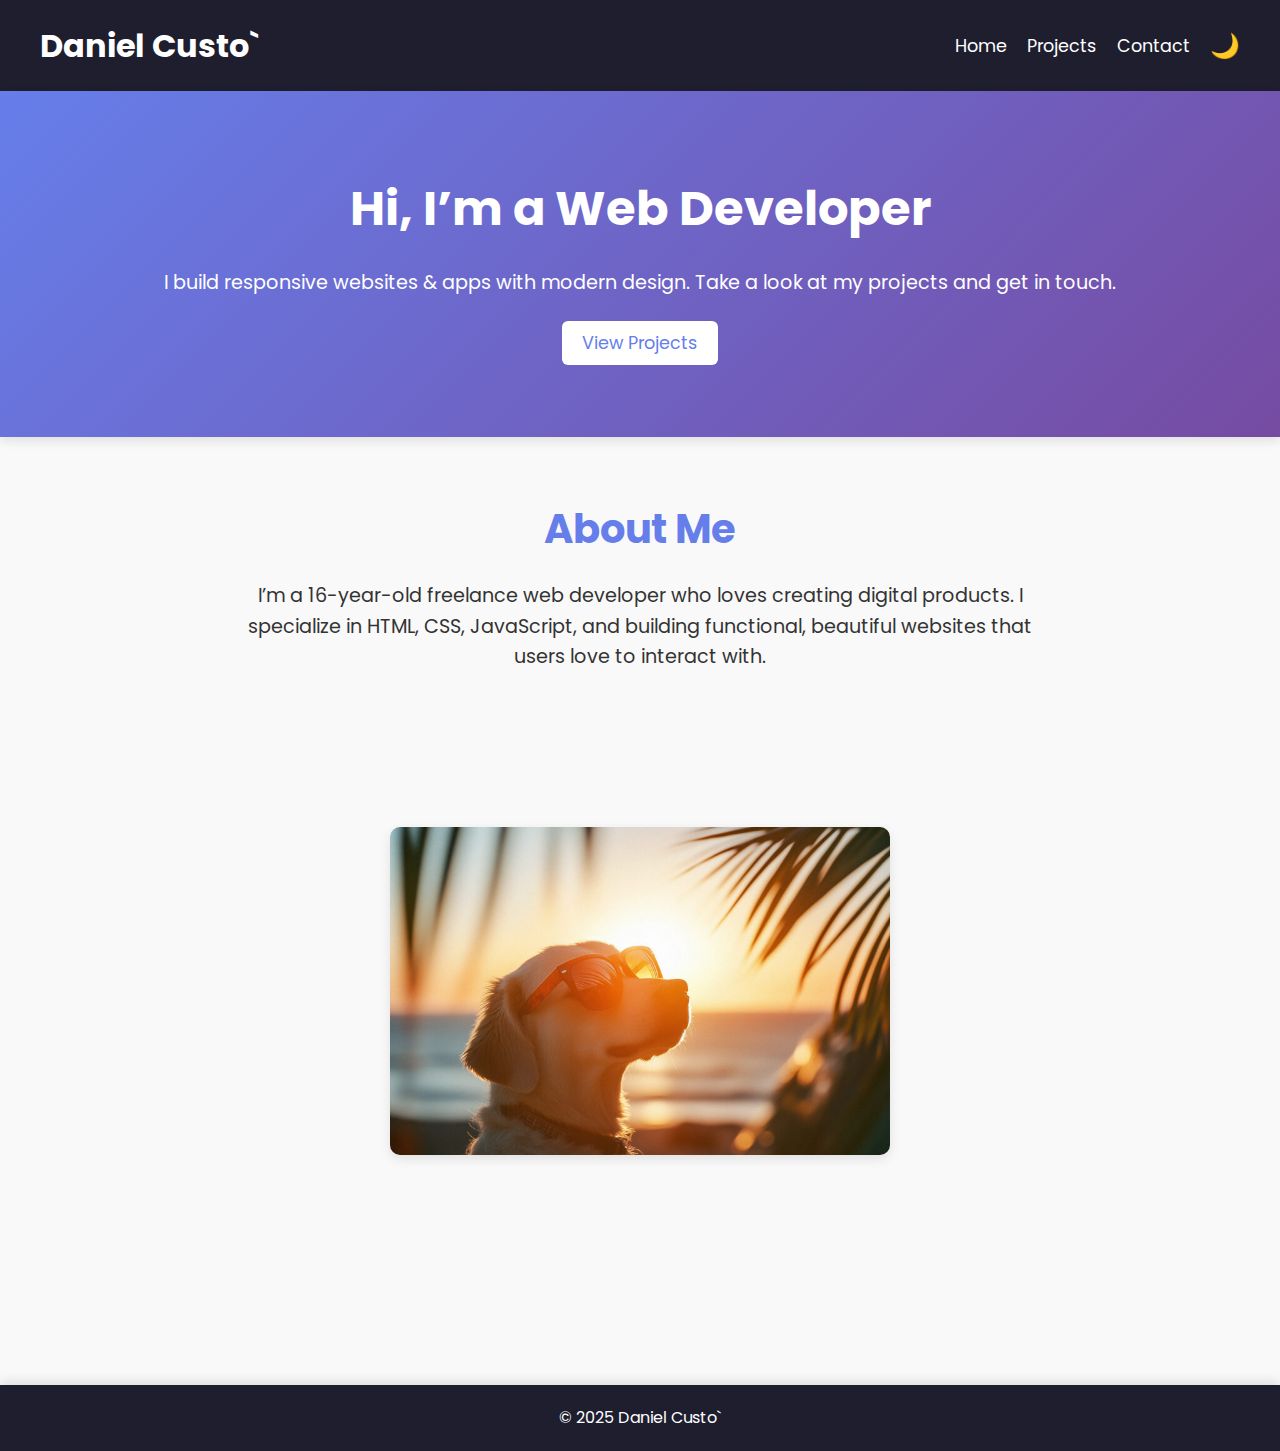
<file: index.html>
<!DOCTYPE html>
<html lang="en">
<head>
    <link href="https://fonts.googleapis.com/css2?family=Poppins:wght@300;400;600&display=swap" rel="stylesheet">
  <meta charset="UTF-8" />
  <meta name="viewport" content="width=device-width, initial-scale=1.0"/>
  <title>Home | Daniel Custo`</title>
  <link rel="stylesheet" href="styles.css"/>
</head>
<body>
  <header>
    <h1>Daniel Custo`</h1>
    <nav>
      <ul>
        <li><a href="index.html">Home</a></li>
        <li><a href="projects.html">Projects</a></li>
        <li><a href="contact.html">Contact</a></li>
        <li><button onclick="toggleTheme()">🌙</button></li>
      </ul>
    </nav>
  </header>

  <section class="hero">
    <h2>Hi, I’m a Web Developer</h2>
    <p>I build responsive websites & apps with modern design. Take a look at my projects and get in touch.</p>
    <a class="btn" href="projects.html">View Projects</a>
  </section>

  <section class="about">
    <h3>About Me</h3>
    <p>I’m a 16-year-old freelance web developer who loves creating digital products. I specialize in HTML, CSS, JavaScript, and building functional, beautiful websites that users love to interact with.</p>
    <p>‎  </p>
    <p>‎  </p>
    <p>‎  </p>
    <p>‎  </p>
    <p>‎  </p>
    <img src="hero-bg.jpg" alt="Description of image" width="500" height="auto" class="zoom-img" />
    <p>‎  </p>
    <p>‎  </p>
    <p>‎  </p>
    <p>‎  </p>
  </section>

  <footer>
    <p>© 2025 Daniel Custo`</p>
  </footer>

  <script src="script.js"></script>
</body>
</html>
</file>
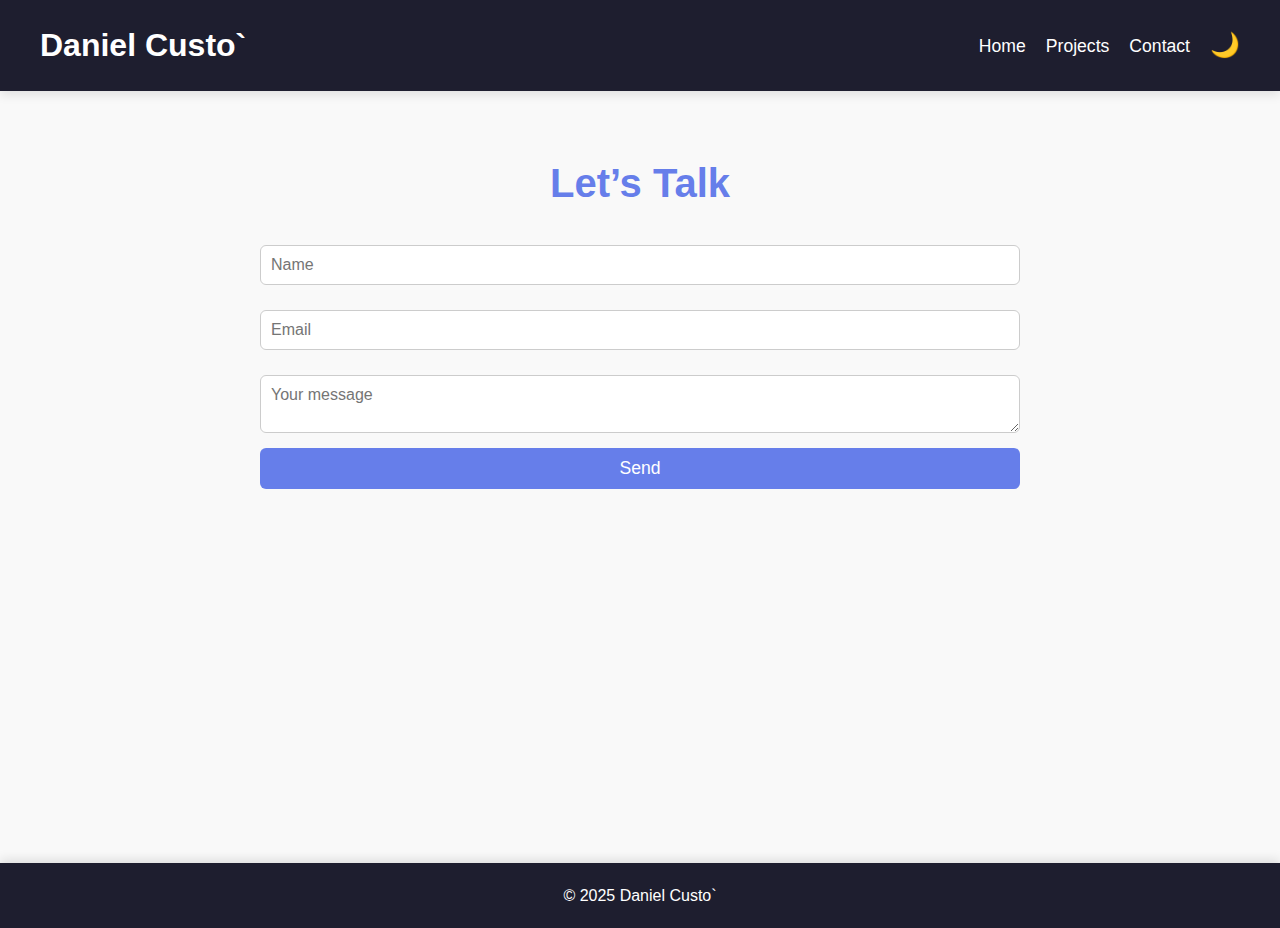
<file: contact.html>
<!DOCTYPE html>
<html lang="en">
<head>
  <meta charset="UTF-8"/>
  <meta name="viewport" content="width=device-width, initial-scale=1.0"/>
  <title>Contact | Daniel Custo`</title>
  <link rel="stylesheet" href="styles.css"/>
</head>
<body>
  <header>
    <h1>Daniel Custo`</h1>
    <nav>
      <ul>
        <li><a href="index.html">Home</a></li>
        <li><a href="projects.html">Projects</a></li>
        <li><a href="contact.html">Contact</a></li>
        <li><button onclick="toggleTheme()">🌙</button></li>
      </ul>
    </nav>
  </header>

  <section class="contact-form">
    <h3>Let’s Talk</h3>
    <form onsubmit="submitForm(event)">
      <input type="text" placeholder="Name" required />
      <input type="email" placeholder="Email" required />
      <textarea placeholder="Your message" required></textarea>
      <button type="submit">Send</button>
    </form>
    <p id="form-status"></p>
    <p>‎  </p>
    <p>‎  </p>
    <p>‎  </p>
    <p>‎  </p>
    <p>‎  </p>
    <p>‎  </p>
  </section>

  <footer>
    <p>© 2025 Daniel Custo`</p>
  </footer>

  <script src="script.js"></script>
</body>
</html>
</file>
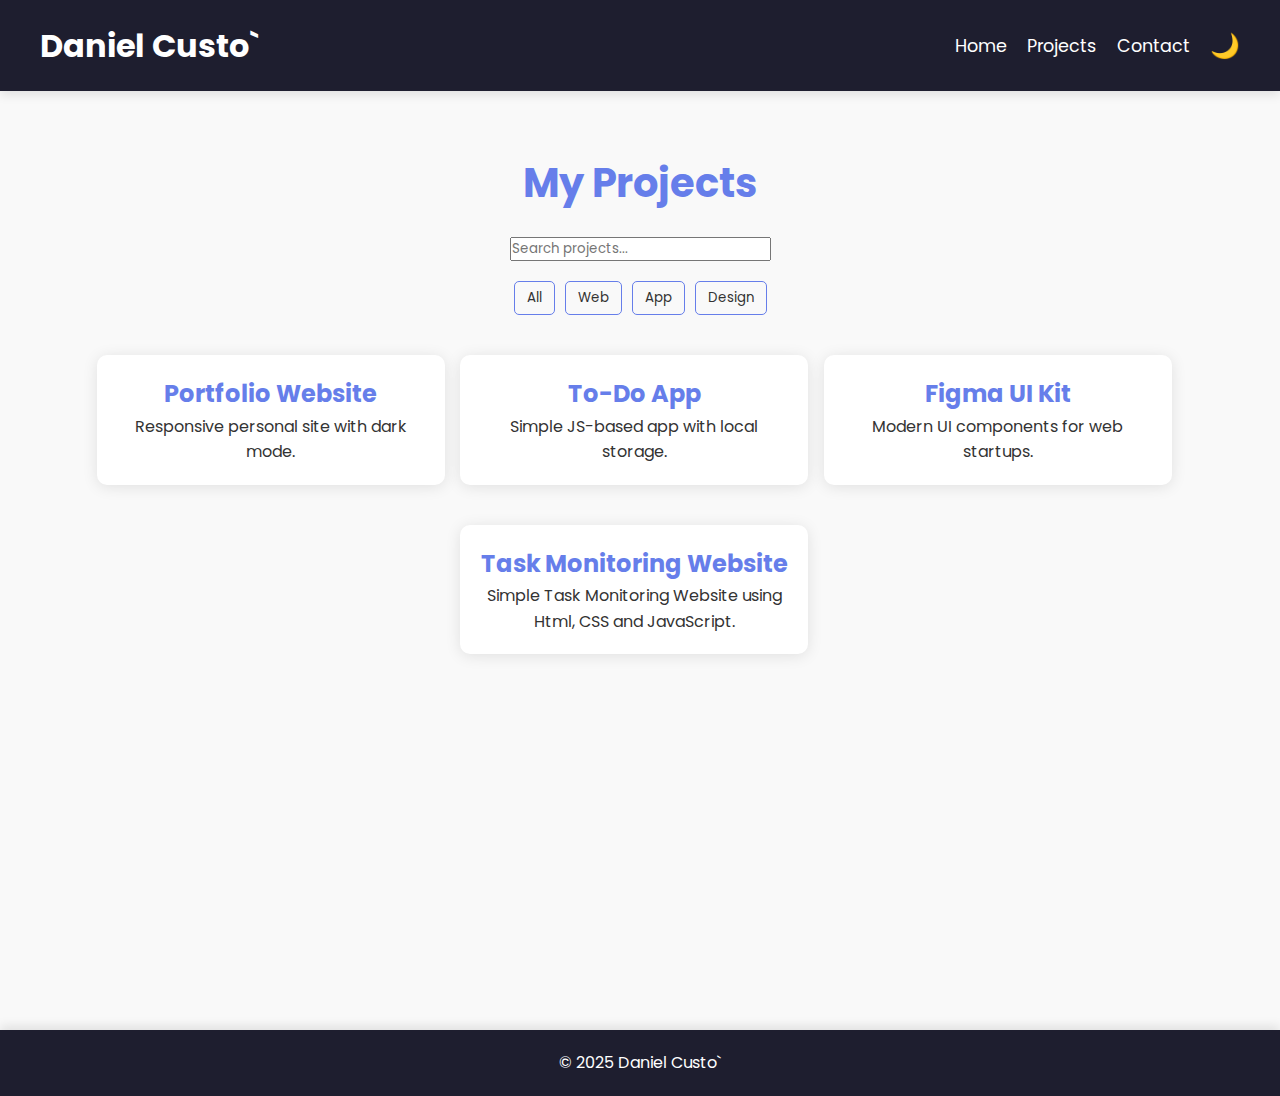
<file: projects.html>
<!DOCTYPE html>
<html lang="en">
<head>
    <link href="https://fonts.googleapis.com/css2?family=Poppins:wght@300;400;600&display=swap" rel="stylesheet">
  <meta charset="UTF-8"/>
  <meta name="viewport" content="width=device-width, initial-scale=1.0"/>
  <title>Projects | Daniel Custo`</title>
  <link rel="stylesheet" href="styles.css"/>
</head>
<body>
  <header>
    <h1>Daniel Custo`</h1>
    <nav>
      <ul>
        <li><a href="index.html">Home</a></li>
        <li><a href="projects.html">Projects</a></li>
        <li><a href="contact.html">Contact</a></li>
        <li><button onclick="toggleTheme()">🌙</button></li>
      </ul>
    </nav>
  </header>

  <section class="project-section">
    <h3>My Projects</h3>

    <input type="text" id="searchInput" placeholder="Search projects..." oninput="filterProjects()" />
    <div class="filters">
      <button onclick="filterCategory('all')">All</button>
      <button onclick="filterCategory('web')">Web</button>
      <button onclick="filterCategory('app')">App</button>
      <button onclick="filterCategory('design')">Design</button>
    </div>

    <div class="project-grid">
      <div class="project-card" data-category="web">
        <h4>Portfolio Website</h4>
        <p>Responsive personal site with dark mode.</p>
      </div>
      <div class="project-card" data-category="app">
        <h4>To-Do App</h4>
        <p>Simple JS-based app with local storage.</p>
      </div>
      <div class="project-card" data-category="design">
        <h4>Figma UI Kit</h4>
        <p>Modern UI components for web startups.</p>
      </div>
      <div class="project-card" data-category="web">
        <h4>Task Monitoring Website</h4>
        <p>Simple Task Monitoring Website using Html, CSS and JavaScript.</p>
      </div>
      <p>‎  </p>
    <p>‎  </p>
    <p>‎  </p>
    <p>‎  </p>
    <p>‎  </p>
    <p>‎  </p>
    <p>‎  </p>
    <p>‎  </p>
    <p>‎  </p>
    <p>‎  </p>
    </div>
  </section>

  <footer>
    <p>© 2025 Daniel Custo`</p>
  </footer>

  <script src="script.js"></script>
</body>
</html>
</file>
<file: styles.css>
/* Root Variables */
:root {
    --bg: #f9f9f9;
    --text: #333;
    --primary: #667eea;
    --accent: #1e1e2f;
    --card: #fff;
    --shadow: rgba(0, 0, 0, 0.1);
    --button: #667eea;
}

/* Dark Mode */
body.dark {
    --bg: #1e1e2f;
    --text: #f0f0f0;
    --card: #2c2c3e;
    --shadow: rgba(255, 255, 255, 0.1);
}

/* Global Font */
* {
    margin: 0;
    padding: 0;
    box-sizing: border-box;
    font-family: 'Poppins', sans-serif; /* Custom Font */
}

body {
    background: var(--bg);
    color: var(--text);
    line-height: 1.6;
    transition: background 0.3s, color 0.3s;
}

/* Page Transition */
body {
    opacity: 1;
    transition: opacity 0.5s ease-in-out;
}

body.fade-out {
    opacity: 0;
}

header {
    background: var(--accent);
    color: white;
    padding: 20px 40px;
    display: flex;
    justify-content: space-between;
    align-items: center;
    box-shadow: 0px 4px 10px var(--shadow);
}

header h1 {
    font-size: 2rem;
}

nav ul {
    list-style: none;
    display: flex;
    gap: 20px;
    align-items: center;
}

nav a, nav button {
    color: white;
    text-decoration: none;
    background: none;
    border: none;
    cursor: pointer;
    font-size: 1.1rem;
}

nav button {
    background: none;
    font-size: 1.5rem;
}

/* Hero Section */
.hero {
    padding: 80px 20px;
    text-align: center;
    background: linear-gradient(135deg, var(--primary), #764ba2);
    color: white;
    box-shadow: 0px 4px 10px var(--shadow);
}

.hero h2 {
    font-size: 3rem;
    margin-bottom: 20px;
}

.hero p {
    font-size: 1.2rem;
    margin-bottom: 30px;
}

.hero .btn {
    padding: 10px 20px;
    background: #fff;
    color: var(--primary);
    text-decoration: none;
    border-radius: 6px;
    transition: background 0.3s;
    font-size: 1.1rem;
}

.hero .btn:hover {
    background: #ddd;
}

/* About Section */
.about {
    padding: 60px 20px;
    max-width: 1200px;
    margin: auto;
    text-align: center;
}

.about h3 {
    font-size: 2.5rem;
    margin-bottom: 20px;
    color: var(--primary);
}

.about p {
    font-size: 1.2rem;
    color: var(--text);
    max-width: 800px;
    margin: auto;
}

/* Footer */
footer {
    text-align: center;
    padding: 20px;
    background: var(--accent);
    color: white;
    margin-top: 40px;
    box-shadow: 0px -4px 10px var(--shadow);
}

/* Contact Form Section */
.contact-form {
    padding: 60px 20px;
    max-width: 800px;
    margin: auto;
    text-align: center;
}

.contact-form h3 {
    font-size: 2.5rem;
    margin-bottom: 20px;
    color: var(--primary);
}

.contact-form form {
    display: flex;
    flex-direction: column;
    gap: 15px;
}

.contact-form input, .contact-form textarea {
    padding: 10px;
    width: 100%;
    border: 1px solid #ccc;
    border-radius: 6px;
    margin-top: 10px;
    font-size: 1rem;
}

.contact-form button[type="submit"] {
    padding: 10px;
    background: var(--primary);
    color: white;
    border: none;
    border-radius: 6px;
    cursor: pointer;
    transition: background 0.3s;
    font-size: 1.1rem;
}

.contact-form button[type="submit"]:hover {
    background: #4e66b6;
}

.contact-form p {
    font-size: 1rem;
    color: var(--text);
    margin-top: 20px;
}

/* Project Section */
.project-section {
    padding: 60px 20px;
    max-width: 1200px;
    margin: auto;
    text-align: center;
}

.project-section h3 {
    font-size: 2.5rem;
    margin-bottom: 20px;
    color: var(--primary);
}

.project-section .filters {
    display: flex;
    gap: 10px;
    margin: 20px 0;
    justify-content: center;
}

.project-section .filters button {
    padding: 6px 12px;
    border: 1px solid var(--primary);
    background: none;
    color: var(--text);
    border-radius: 5px;
    cursor: pointer;
    transition: background 0.3s;
}

.project-section .filters button:hover {
    background: var(--primary);
    color: white;
}

.project-section .project-card {
    background: var(--card);
    padding: 20px;
    margin-top: 20px;
    border-radius: 10px;
    box-shadow: 0 2px 15px var(--shadow);
    transition: transform 0.3s ease, box-shadow 0.3s ease;
    display: inline-block;
    width: 30%;
    margin-right: 1%;
    margin-bottom: 20px;
    text-align: center;
}

.project-section .project-card:hover {
    transform: translateY(-10px);
    box-shadow: 0 8px 25px rgba(0, 0, 0, 0.15);
}

.project-section .project-card h4 {
    font-size: 1.5rem;
    color: var(--primary);
}

.project-section .project-card p {
    color: var(--text);
    font-size: 1rem;
}

/* Scroll-to-top Button */
.scroll-to-top {
    position: fixed;
    bottom: 20px;
    right: 20px;
    background: var(--primary);
    color: white;
    padding: 15px;
    border-radius: 50%;
    font-size: 1.5rem;
    box-shadow: 0px 4px 8px var(--shadow);
    cursor: pointer;
    display: none;
    transition: opacity 0.3s;
}

.scroll-to-top:hover {
    background: #4e66b6;
}

/* Media Queries for Responsiveness */
@media screen and (max-width: 768px) {
    header h1 {
        font-size: 1.5rem;
    }

    nav ul {
        flex-direction: column;
    }

    .hero h2 {
        font-size: 2.5rem;
    }

    .about h3 {
        font-size: 2rem;
    }

    .project-section .project-card {
        width: 100%;
        margin-right: 0;
    }
    
    .project-section .filters {
        flex-direction: column;
    }

    .contact-form input, .contact-form textarea {
        font-size: 1rem;
    }
}
.zoom-img {
    width: 100%;
    max-width: 500px;
    transition: transform 0.4s ease, box-shadow 0.3s ease;
    border-radius: 10px;
    box-shadow: 0 4px 12px var(--shadow);
  }
  
  .zoom-img:hover {
    transform: scale(1.05);
    box-shadow: 0 10px 20px rgba(0, 0, 0, 0.2);
  }
</file>
